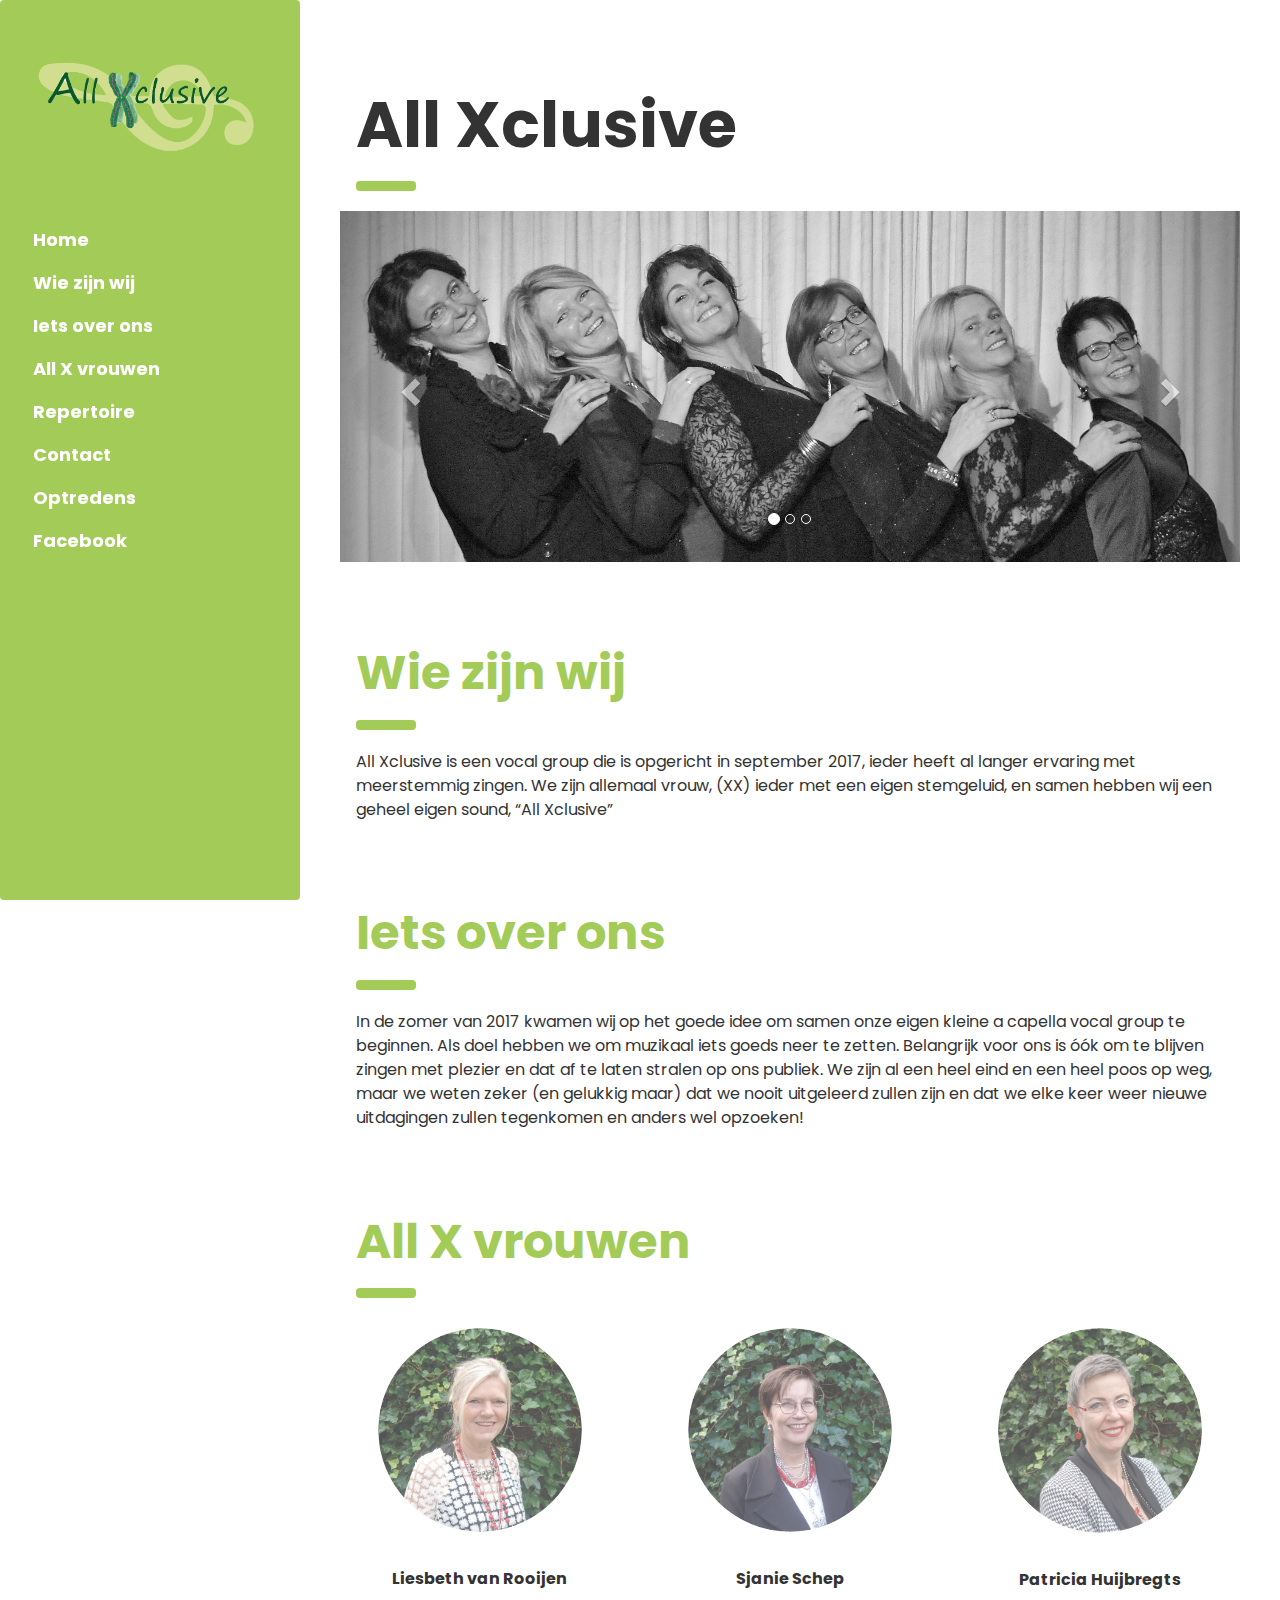
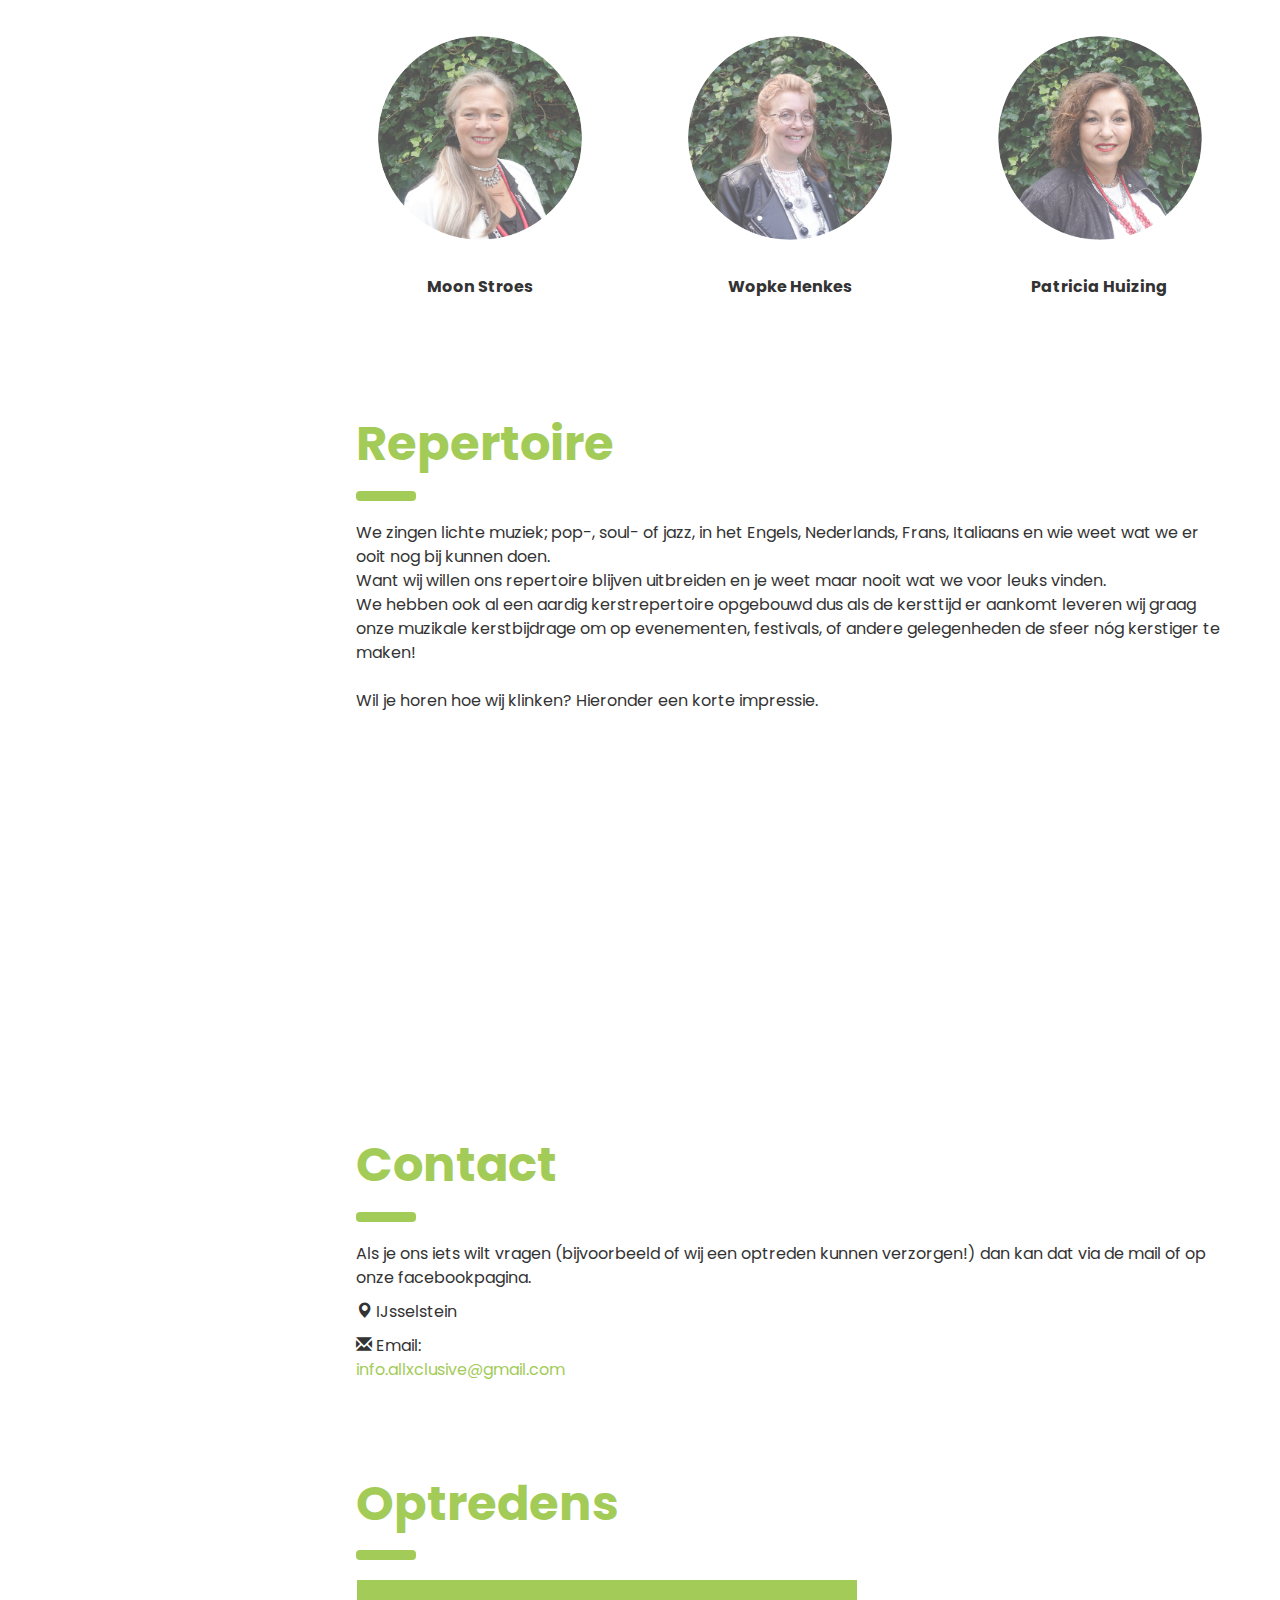
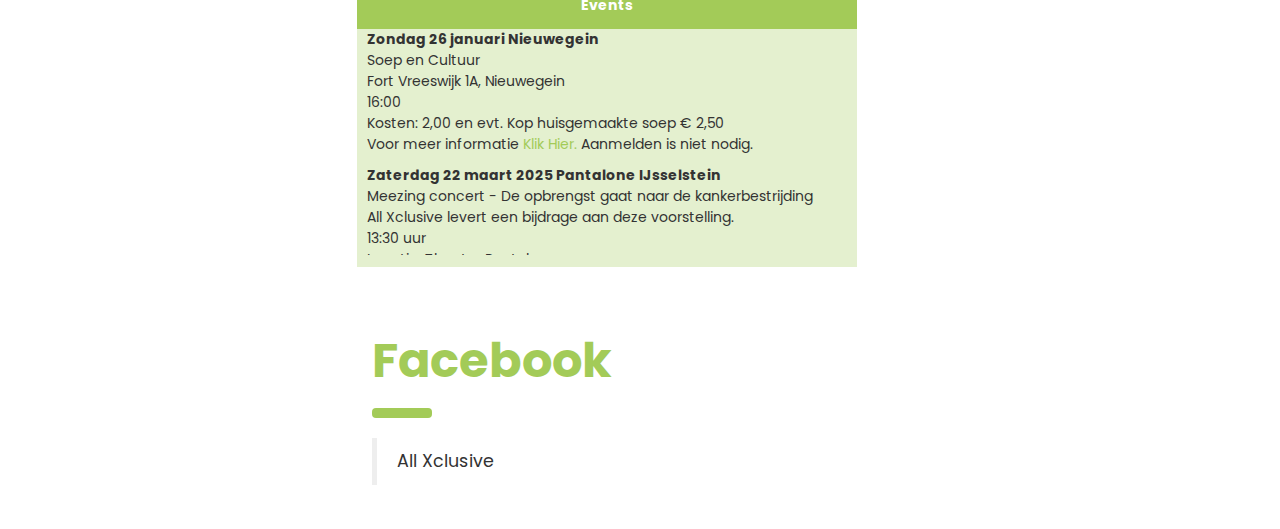
<file: index.html>
<!DOCTYPE html>
<html lang="en">
<head>
  <title>AllXclusive</title>
  <meta charset="utf-8">
  <meta name="viewport" content="width=device-width, initial-scale=1">
  <link rel="stylesheet" href="https://maxcdn.bootstrapcdn.com/bootstrap/3.3.7/css/bootstrap.min.css">
  <script src="https://ajax.googleapis.com/ajax/libs/jquery/1.12.4/jquery.min.js"></script>
  <script src="https://maxcdn.bootstrapcdn.com/bootstrap/3.3.7/js/bootstrap.min.js"></script>
  <link rel="stylesheet" href="https://www.w3schools.com/w3css/4/w3.css">
  <!-- Add icon library -->
  <link rel="stylesheet" href="https://cdnjs.cloudflare.com/ajax/libs/font-awesome/4.7.0/css/font-awesome.min.css">

  <link rel="stylesheet" href="https://fonts.googleapis.com/css?family=Poppins">
  <!-- calendar style sheet and imports -->
  <link rel="stylesheet" href="css/jquery.e-calendar.css">
  <!-- <script src="http://ajax.googleapis.com/ajax/libs/jquery/1.11.1/jquery.min.js"></script> -->
  <!-- <script src="js/jquery.e-calendar.js"></script> -->

  <!-- my own style sheet -->
  <link rel="stylesheet" type="text/css" href="style.css">
</head>
<body id="myPage" data-spy="scroll" data-target=".navbar" data-offset="50">






<!-- Sidebar/menu -->
<nav class="navbar w3-sidebar color-light-green w3-collapse w3-top w3-large w3-padding" style="z-index:16;width:300px;font-weight:bold;" id="mySidebar"><br>
  <a href="javascript:void(0)" onclick="w3_close()" class=" w3-hide-large closebtn backgroundhover" onclick="closeNav()" style="background-color: none;position: absolute;font-size: 60px;">&times;</a>
  <div class="w3-container">
    <img src="photos\Logo.png" alt="thuisconcert"style="width:250px;">
    <!-- <h3 class="w3-padding-64"><b>AllXclusive</b></h3> -->
  </div>
  <div class="w3-bar-block">
    <a href="#myPage" onclick="w3_close()" class="w3-bar-item backgroundhover">Home</a>
    <a href="#wiezijnwij" onclick="w3_close()" class="w3-bar-item backgroundhover">Wie zijn wij</a>
    <a href="#ietsoverons" onclick="w3_close()" class="w3-bar-item backgroundhover">Iets over ons</a>
    <a href="#leden" onclick="w3_close()" class="w3-bar-item  backgroundhover">All X vrouwen</a>
    <a href="#repertoire" onclick="w3_close()" class="w3-bar-item backgroundhover">Repertoire</a>
    <a href="#contact" onclick="w3_close()" class="w3-bar-item backgroundhover">Contact</a>
    <a href="#optredens" onclick="w3_close()" class="w3-bar-item backgroundhover">Optredens</a>
    <a href="#facebook" onclick="w3_close()" class="w3-bar-item backgroundhover">Facebook</a>
  </div>
</nav>

<!-- Top menu on small screens -->
<header class=" navbar w3-container w3-top w3-hide-large color-light-green w3-xlarge w3-padding">
  <a href="javascript:void(0)" class="w3-button color-light-green w3-margin-right backgroundhover" onclick="w3_open()" style="font-size: 40px; margin-left: -17px; margin-top: -19px;color:white;">☰</a>
  <img src="photos\Logo.png" alt="thuisconcert"style="width: 160px; margin-bottom: -40px; margin-top: -13px;">
</header>

<!-- Overlay effect when opening sidebar on small screens -->
<div class="w3-overlay w3-hide-large" onclick="w3_close()" style="cursor:pointer" title="close side menu" id="myOverlay"></div>

<!-- !PAGE CONTENT! -->
<div class="w3-main" style="margin-left:340px;margin-right:40px">

  <!-- Header -->
  <div class="w3-container" style="margin-top:80px" id="showcase">
    <h1 class="w3-jumbo "><b>All Xclusive</b></h1>
    <!-- <h1 class="w3-xxxlarge text-color-light-green "><b>Showcase</b></h1> -->
    <hr style="width:50px;border:5px solid" class="w3-round text-color-light-green">
  </div>



    <div id="myCarousel" class="carousel slide" data-ride="carousel">
      <!-- Indicators -->
      <ol class="carousel-indicators">
        <li data-target="#myCarousel" data-slide-to="0" class="active"></li>
        <li data-target="#myCarousel" data-slide-to="1"></li>
        <li data-target="#myCarousel" data-slide-to="2"></li>
        <!-- <li data-target="#myCarousel" data-slide-to="2"></li> -->
      </ol>

      <!-- Wrapper for slides -->
      <div class="carousel-inner" role="listbox">
        <div class="slide item active">
          <img src="photos\slide2.jpg" alt="thuisconcert">
          <div class="carousel-caption w3-hide-small">
            <!-- <h3>woonkamer concert</h3>
            <p>The atmosphere in New York is lorem ipsum.</p> -->
          </div>
        </div>

        <div class="item">
          <img src="photos\slide4.jpg" alt="Los Angeles">
          <div class="slide carousel-caption w3-hide-small">
            <!-- <h3>LA</h3>
            <p>Even though the traffic was a mess, we had the best time.</p> -->
          </div>
        </div>


        <div class="item">
          <img src="photos\slide3.jpg" alt="Chicago">
          <div class="slide carousel-caption w3-hide-small">
            <!-- <h3>een leuke kreet....</h3>
            <p>Thank you, Chicago - A night we won't forget.</p> -->
          </div>
        </div>
      </div>


      <!-- Left and right controls -->
      <a class="left carousel-control" href="#myCarousel" role="button" data-slide="prev">
        <span class="glyphicon glyphicon-chevron-left" aria-hidden="true"></span>
        <span class="sr-only">Previous</span>
      </a>
      <a class="right carousel-control" href="#myCarousel" role="button" data-slide="next">
        <span class="glyphicon glyphicon-chevron-right" aria-hidden="true"></span>
        <span class="sr-only">Next</span>
      </a>
    </div>

  <!-- Services -->
  <div class="w3-container" id="wiezijnwij" style="margin-top:75px">
    <h1 class="w3-xxxlarge text-color-light-green"><b>Wie zijn wij</b></h1>
    <hr style="width:50px;border:5px solid" class="w3-round text-color-light-green">
    All Xclusive is een vocal group die is opgericht in september 2017, ieder heeft al langer ervaring met meerstemmig zingen. We zijn allemaal vrouw, (XX) ieder met een eigen stemgeluid, en samen hebben wij een geheel eigen sound, “All Xclusive”
  </div>

  <div class="w3-container" id="ietsoverons" style="margin-top:75px">
    <h1 class="w3-xxxlarge text-color-light-green"><b>Iets over ons</b></h1>
    <hr style="width:50px;border:5px solid" class="w3-round text-color-light-green">
    In de zomer van 2017 kwamen wij op het goede idee om samen onze eigen kleine a capella vocal group te beginnen. Als doel hebben we om muzikaal iets goeds neer te zetten. Belangrijk voor ons  is óók om te blijven zingen met plezier en dat af te laten stralen op ons publiek. We zijn al een heel eind en een heel poos op weg, maar we weten zeker (en gelukkig maar) dat we nooit uitgeleerd zullen zijn en dat we elke keer weer nieuwe uitdagingen zullen tegenkomen en anders wel opzoeken!
  </div>



  <!-- All X leden -->
  <div class="w3-container" id="leden" style="margin-top:75px">
    <h1 class="w3-xxxlarge text-color-light-green"><b>All X vrouwen</b></h1>
    <hr style="width:50px;border:5px solid" class="w3-round text-color-light-green">
  </div>
  <!-- The Team -->

<div class=" text-center ">
  <div class="row">
    <div class="col-sm-4 ">
      <a href="#demo" data-toggle="collapse">
        <img class="img-circle person" alt="Name" src="photos\Liesbeth.png" alt="Random Name">
      </a>
      <p class="text-center"><strong>Liesbeth van Rooijen</strong></p><br>
      <div id="demo" class="collapse">
        <p>Vocalist</p>
        <p></p>
        <p></p>
      </div>
    </div>

    <div class="col-sm-4">
      <a href="#demo2" data-toggle="collapse">
      <img class="img-circle person" alt="Name" src="photos\Sjanie.png" alt="Random Name">
      </a>
      <p class="text-center"><strong>Sjanie Schep</strong></p><br>
      <div id="demo2" class="collapse">
        <p>Vocalist</p>
        <p></p>
        <p></p>
      </div>
    </div>
    <div class="col-sm-4">
      <a href="#demo3" data-toggle="collapse">
      <img class="img-circle person" alt="Name" src="photos\Patricia.png" alt="Random Name">
      </a>
      <p class="text-center"><strong>Patricia Huijbregts</strong></p><br>
      <div id="demo3" class="collapse">
        <p>Vocalist</p>
        <p></p>
        <p></p>
      </div>
    </div>
  </div>

  <div class="row">
    <div class="col-sm-4">
      <a href="#demo4" data-toggle="collapse">
      <img class="img-circle person" alt="Name" src="photos\Moon.png" alt="Random Name">
      </a>
      <p class="text-center"><strong>Moon Stroes</strong></p><br>
      <div id="demo4" class="collapse">
        <p>Vocalist</p>
        <p></p>
        <p></p>
      </div>
    </div>
    <div class="col-sm-4">
      <a href="#demo5" data-toggle="collapse">
      <img class="img-circle person" alt="Name" src="photos\Wopke.png" alt="Random Name">
      </a>
      <p class="text-center"><strong>Wopke Henkes</strong></p><br>
      <div id="demo5" class="collapse">
        <p>Vocalist</p>
        <p></p>
        <p></p>
      </div>
    </div>
    <div class="col-sm-4">
      <a href="#demo6" data-toggle="collapse">
      <img class="img-circle person" alt="Name" src="photos\Tries.png" alt="Random Name">
      </a>
      <p class="text-center"><strong>Patricia Huizing</strong></p><br>
      <div id="demo6" class="collapse">
        <p>Vocalist</p>
        <p></p>
        <p></p>
      </div>
    </div>
  </div>
</div>




  <!-- Contact --> <div class="w3-container" id="repertoire" style="margin-top:75px">
    <h1 class="w3-xxxlarge text-color-light-green"><b>Repertoire</b></h1>
    <hr style="width:50px;border:5px solid" class="w3-round text-color-light-green">
    <p>
      We zingen lichte muziek; pop-, soul- of jazz, in het Engels, Nederlands, Frans, Italiaans en wie weet wat we er ooit nog bij kunnen doen. <br>Want wij willen ons repertoire blijven uitbreiden en je weet maar nooit wat we voor leuks vinden. <br>We hebben ook al een aardig kerstrepertoire opgebouwd dus als de kersttijd er aankomt leveren wij graag onze muzikale kerstbijdrage om op evenementen, festivals, of andere gelegenheden de sfeer nóg kerstiger te maken!

      <br><br>
      Wil je horen hoe wij klinken? Hieronder een korte impressie.
    </p><br>

    <iframe width="50%" height="300" scrolling="no" frameborder="no" allow="autoplay" src="https://w.soundcloud.com/player/?url=https%3A//api.soundcloud.com/playlists/818194587&color=%23a3cb58&auto_play=false&hide_related=false&show_comments=true&show_user=true&show_reposts=false&show_teaser=true"></iframe>
  </div>


  <div class="w3-container" id="contact" style="margin-top:75px">
    <h1 class="w3-xxxlarge text-color-light-green"><b>Contact</b></h1>
    <hr style="width:50px;border:5px solid" class="w3-round text-color-light-green">
    <!-- <p>Do you want us to style your home? Fill out the form and fill me in with the details :) We love meeting new people! -->
    <p>Als je ons iets wilt vragen (bijvoorbeeld of wij een optreden kunnen verzorgen!) dan kan dat via de mail of op onze facebookpagina.
      <!-- Wil je contact met ons opnemen dan kan dat door hieronder een berichtje achter te laten of te mailen naar -->
      <!-- <a class="text-color-light-green w3-hover-text-green" href="mailto:info.allxclusive@gmail.com">info.allxclusive@gmail.com</a>. -->
    </p>

    <div class="row">
      <div class="col-md-4">

        <p><span class="glyphicon glyphicon-map-marker"></span> IJsselstein</p>
        <!-- <p><span class="glyphicon glyphicon-phone"></span>+06.....</p> -->
        <p><span class="glyphicon glyphicon-envelope"></span> Email: <a class="text-color-light-green w3-hover-text-green" href="mailto:info.allxclusive@gmail.com"> info.allxclusive@gmail.com</a></p>
      </div>

    </div>
  </div>

  <div class="w3-container" id="optredens" style="margin-top:75px">
    <h1 class="w3-xxxlarge text-color-light-green"><b>Optredens</b></h1>
    <hr style="width:50px;border:5px solid" class="w3-round text-color-light-green">
          <div id="calendar" class="calendar">
            <div class="c-grid">
            <div class="c-event-grid">
              <div class="c-event-title c-pad-top">Events</div>
              <div class="c-event-body">
                <div class="c-event-list">
<!-- Events -->
<div class="c-event-item " data-event-day="14">
  <div class="title">Zondag 26 januari Nieuwegein


<br></div>
  <div class="description"> Soep en Cultuur <br>
    Fort Vreeswijk 1A, Nieuwegein <br> 16:00
    <br>
    Kosten: 2,00 en evt. Kop huisgemaakte soep € 2,50
    <br>
    Voor meer informatie <a class="text-color-light-green w3-hover-text-green" href="https://www.fortvreeswijk.nl/activiteiten/soep-cultuur-met-all-xclusive/" target="_blank">Klik Hier.</a> Aanmelden is niet nodig.
   </div>
 </div>

            <div class="c-event-item " data-event-day="14">
              <div class="title">Zaterdag 22 maart 2025 Pantalone IJsselstein
            <br></div>
              <div class="description"> Meezing concert - De opbrengst gaat naar de kankerbestrijding <br>
             All Xclusive levert een bijdrage aan deze voorstelling. <br> 13:30 uur
                <br>Locatie: Theater Pantalone<br>
               Voor meer informatie en kaart verkoop <a class="text-color-light-green w3-hover-text-green" href="https://www.theaterpantalone.nl/voorstellingen/lekker-zingen/" target="_blank">Klik Hier.</a>
               </div>
             </div>

                        <div class="c-event-item " data-event-day="14">
                          <div class="title">Zaterdag 29 maart 2025
                        <br></div>
                          <div class="description"> Korenfestival Vocal Centraal (stichting Balk) <br>
                         Locatie: ICOON theater, Amersfoort <br> 13:30 uur
          <br>
                           Voor meer informatie en kaart verkoop <a class="text-color-light-green w3-hover-text-green" href="https://www.vocaalcentraal.nl/" target="_blank">Klik Hier.</a>
                           </div>
                         </div>


           <div class="c-event-item datepassed" data-event-day="14">
             <div class="title">Woensdag 18 december 2024 Nieuwegein
           <br></div>
             <div class="description"> Kaarslicht in Vreeswijk (gratis toegankelijk)) <br>
              Dorpstraat 40 <br> 19:30 uur - 20:30 uur ( 2 keer 30 min.)
               <br>
               Voor meer informatie <a class="text-color-light-green w3-hover-text-green" href="https://www.uitzinnig.nl/evenement/10563-kaarslicht-in-vreeswijk.aspx" target="_blank">Klik Hier</a>
              </div>
            </div>

            <div class="c-event-item datepassed" data-event-day="14">
              <div class="title">Zondag 22 December 2024 in Den Haag
            <br></div>
              <div class="description">Royal Christmas Fair  (gratis toegankelijk) <br>
                  Locatie Podium Lange Voorhout <br> Tussen 14:00 en 16:00
                                 <br>
                Voor meer informatie <a class="text-color-light-green w3-hover-text-green" href="https://royalchristmasfair.nl/" target="_blank">Klik Hier</a>
               </div>
             </div>
             <div class="c-event-item datepassed" data-event-day="14">
               <div class="title"> Zondag 8 september 2024 Sint Oedenrode
             <br></div>
               <div class="description"> RooiVolKoren (gratis toegankelijk) <br>
                Locatie/Tijd: 11:30 uur/ 14:00 uur/ 16:00 uur
                 <br>
                 Voor meer informatie <a class="text-color-light-green w3-hover-text-green" href="https://www.youtube.com/watch?v=imJ9ZqWgBhg" target="_blank">Klik Hier</a> op 1.36 zie je ons heel even
                </div>
              </div>

              <div class="c-event-item datepassed" data-event-day="14">
                <div class="title">Zaterdag 14 september 2024 Haarlem
              <br></div>
                <div class="description"> Korenlint  (gratis toegankelijk) <br>
                 14:00 uur Verwey Museum
                  <br>
                  16:00 uur   PHIL (van Beinum Zaal)
                  <br>
                  Voor meer informatie <a class="text-color-light-green w3-hover-text-green" href="https://www.korenlint.nl/profiel/all-xclusive" target="_blank">Klik Hier</a>
                 </div>
               </div>

               <div class="c-event-item datepassed" data-event-day="14">
                 <div class="title">Zaterdag 28 september 2024 IJsselstein
               <br></div>
                 <div class="description"> Cultitijd  (gratis toegankelijk) <br>
                  Locatie/Tijd: Nog niet bekend
                   <br>
                 <!--   Voor meer informatie <a class="text-color-light-green w3-hover-text-green" href="https://winterwonderlandzeist.nl/" target="_blank">Klik Hier</a> -->
                  </div>
                </div>

                <div class="c-event-item datepassed" data-event-day="14">
                  <div class="title">Vrijdag 13 december 2024 Gouda
                <br></div>
                  <div class="description"> Gouda bij Kaarslicht 69ste editie
                    <br> gratis toegankelijk  <br>
                    15:00-16:00 stationshal stadzijde<br>
             17:00-18:00 Keizerstraat<br>
             19:45-20:15 Hofje Willem Vroesenhuys<br>
             o.v.b.20:30-21:00 in de
             Peperstraat en/of op de Markt<br>
                    Voor meer informatie <a class="text-color-light-green w3-hover-text-green" href="https://goudabijkaarslicht.nl/programma/." target="_blank">Klik Hier</a>
                   </div>
                 </div>

                    <div class="c-event-item datepassed" data-event-day="14">
                      <div class="title">Zaterdag 14 december 2024 IJsselstein
                    <br></div>
                      <div class="description">Mevrouw klein Sprokkelhorst presenteert La Vie en Rose <br>
                       Locatie: KiNDiY Utrechtstraat 36
                        <br>
                        Tussen 18:30 en 22:30 programma van 20 min. Met 10 minuten pauze. <br>
                        Voor meer informatie <a class="text-color-light-green w3-hover-text-green" href="https://sprokkelhorstpresenteert.nl/programma/" target="_blank">Klik Hier</a>
                       </div>
                     </div>

 <div class="c-event-item  datepassed" data-event-day="14">
   <div class="title">3 december 2023 (Zeist)
 <br></div>
   <div class="description"> WinterWonderland (gratis toegankelijk) <br>
    Centrum Zeist om 14:30 en om 15:30
     <br>
     Voor meer informatie <a class="text-color-light-green w3-hover-text-green" href="https://winterwonderlandzeist.nl/" target="_blank">Klik Hier</a>
    </div>
  </div>

<div class="c-event-item datepassed" data-event-day="14">
  <div class="title"> 9 december 2023 (Bennekom)
<br></div>
  <div class="description"> DickensFair. Bij de Plus-Tent tussen 11:30 tot 12:30
    <br>
    Voor meer informatie <a class="text-color-light-green w3-hover-text-green" href="https://dickensfairbennekom.nl/" target="_blank">Klik Hier</a>
   </div>
 </div>

 <div class="c-event-item datepassed " data-event-day="14">
   <div class="title"> 13 december 2023 (Nieuwegein)
 <br></div>
   <div class="description">
 Kaarslicht in Vreeswijk 34ste editie, Vanaf 19:30 uur <br> gratis toegankelijk
 <br>
 Dorpstraat 40 vanaf 19:00
 <br>
 Voor meer informatie <a class="text-color-light-green w3-hover-text-green" href="https://www.kerstmarkten.net/kaarslicht-in-vreeswijk-vreeswijk-nieuwegein/" target="_blank">Klik Hier</a>

    </div>
  </div>

  <div class="c-event-item datepassed" data-event-day="14">
    <div class="title"> 15 december 2023(Gouda)
  <br></div>
    <div class="description"> Gouda bij kaarslicht 68ste editie<br>
      Wallenberg 16:00 - 16:20
      <br> Museumtuin 17:15 – 17:40
        <br> Vroesehof 18:00 -18:20
          <br> Voor de waag 20:00 - 20:20
          <br>
          Voor meer informatie <a class="text-color-light-green w3-hover-text-green" href="https://goudabijkaarslicht.nl/" target="_blank">Klik Hier</a>
     </div>
   </div>

<div class="c-event-item datepassed" data-event-day="14">
  <div class="title"> 16 december 2023 (Den Haag)
<br></div>
  <div class="description">
Royal Christmas Fair, gratis toegankelijk <br> 16:30 – 18:30 uur
<br>
Voor meer informatie <a class="text-color-light-green w3-hover-text-green" href="https://royalchristmasfair.nl/" target="_blank">Klik Hier</a>

   </div>
 </div>


 <div class="c-event-item datepassed " data-event-day="14">
   <div class="title"> 3 september 2023 (IJsselstein)
 <br></div>
   <div class="description"> Open IJsselateliers (gratis toegankelijk),<br>
      van 11:00 tot 17:00. Wij zingen tot uiterlijk 16:00 uur. <br>
 Voor meer informatie <a class="text-color-light-green w3-hover-text-green" href="https://inijsselstein.nl/post/open-ijsselateliers" target="_blank">Klik hier</a> <br>

    </div>
  </div>
   <div class="c-event-item datepassed " data-event-day="14">
     <div class="title"> 1 juli 2023 (Haarlem)  <br></div>
     <div class="description"> Hofjesconcerten (gratis toegankelijke)<br>
       Hofje van Noblet van 14.00-14.45 uur gemixt met VoxNL ensemble,<br>
       Luthers Hofje van 16.30-17.00 uur.
       <br>Voor meer informatie:  The Big Sing/Koorbiënnale!<br>
     <a class="text-color-light-green w3-hover-text-green" href="https://www.facebook.com/koorbiennale" target="_blank">https://www.facebook.com/koorbiennale</a> <br>

      </div>
<div class="c-event-item datepassed" data-event-day="14">
  <div class="title"> 5 februari 2023 (Nieuwegein)  <br></div>
  <div class="description"> Gluren bij de buren (gratis toegang)
    <br>Galecopperdijk 24 Nieuwegein om 12:45 | 14:15 | 15:45

   </div>

</div>
<div class="c-event-item datepassed" data-event-day="14">
  <div class="title">Zondag 5 maart 2023 (Nieuwegein)  <br></div>
  <div class="description"> Zie je Zondag (€2 toegang)
    <br>- De Partner - Nedereindseweg 401A om 14:00
   </div>

</div>
<div class="c-event-item datepassed" data-event-day="14">
  <div class="title">12 maart 2023 (Nieuwegein)  <br></div>
  <div class="description"> High Tea concert ‘Hoge Thee & Zoete Noten <br>
    Fort Vreeswijk 1A Om 15:00
<!-- klik <a id="eventitem"href="#tickets" onclick="w3_close()" class="text-color-light-green w3-hover-text-green">hier</a> voor meer info -->
   </div>

</div>

                  <div class="c-event-item   datepassed" data-event-day="14">
                    <div class="title">Vrijdag 9 december 2022 (Nieuwegein)<br></div>
                    <div class="description">

                      De KerstFabriek, Cityplaza
                      Besloten
                  </div></div>
                  <div class="c-event-item   datepassed" data-event-day="14">
                    <div class="title">Zaterdag 10 december 2022 (Arnhem)<br></div>
                    <div class="description">

                      Openluchtmuseum, het zeeuwse kerkje.<br>
                      Optredens om 12:30 | 13:30 | 14:10 <br>
                      Gratis toegankelijk voor bezoekers van het openluchtmuseum.
                  </div></div>
                  <div class="c-event-item  datepassed " data-event-day="14">
                    <div class="title">Zondag 11 december 2022 18:00 – 20:00 uur (Den Haag)<br></div>
                    <div class="description">
                      Royal Christmas Fair
                      Gratis toegankelijk
                  </div></div>
                  <div class="c-event-item   datepassed" data-event-day="14">
                    <div class="title">Woensdag 14 december 2022 - 19:00 – 21:00 uur <br>(Nieuwegein -Vreeswijk)<br></div>
                    <div class="description">
                      Vreeswijk bij Kaarslicht)
                      Gratis toegankelijk
                  </div></div>
                  <div class="c-event-item  datepassed " data-event-day="14">
                    <div class="title">Dinsdag 20 december 2022 (Den Haag)<br></div>
                    <div class="description">
                      WoonZorgcentra Haaglanden
                      Besloten
                  </div></div>
                  <div class="c-event-item  datepassed " data-event-day="14">
                    <div class="title">Woensdag 21 december 2022 (Nieuwegein)<br></div>
                    <div class="description">
                      De KerstFabriek, cityplaza
                      Besloten
                  </div></div>
                  <div class="c-event-item datepassed  " data-event-day="14">
                    <div class="title">Donderdag 22 december 2022 (Utrecht)​<br></div>
                    <div class="description">
                      CNV Utrecht.
                      Besloten
                  </div>
                  </div>

                  <div class="c-event-item  datepassed " data-event-day="14">
                    <div class="title">Zondag 3 juli 2022, (Nieuwegein)<br></div>
                    <div class="description">
                        Gluren bij de buren 2022 / Struinen door de tuinen <br>
                        Locatie: Fort Vreeswijk, Nieuwegein (binnen of buiten). <br> Tijd: nog niet bekend. <br> gratis toegankelijk <br> </div>
                  </div>

                  <div class="c-event-item  datepassed " data-event-day="14">
                    <div class="title">Zaterdag 9 juli 2022 14:00-15:00 uur (Leidsche Rijn)<br></div>
                    <div class="description"> Ondersteuning bij Open Singing en uitvoering Vuelta-lied ‘Vertrek’ <br> bij het rondreizend minifestival <a href="https://vueltafietshub.nl/">‘Fietshub’</a> elk weekend in een <br>andere wijk in Utrecht. </div>
                  </div>



                  <div class="c-event-item  datepassed " data-event-day="14">
                    <div class="title">Zaterdag 2 juli 2022 14:00-15:00 uur (Overvecht)<br></div>
                    <div class="description"> Ondersteuning bij Open Singing en uitvoering Vuelta-lied ‘Vertrek’ <br> bij het rondreizend minifestival <a href="https://vueltafietshub.nl/">‘Fietshub’</a> elk weekend in een <br>andere wijk in Utrecht. <br>Locatie: ZIMIHC Theater Stefanus Overvecht Noord</div>
                  </div>
              <!-- al geweest -->
              <div class="c-event-item datepassed" data-event-day="14">
                <div class="title">Maandag 4 April 2022, 19:00 (Utrecht)  <br></div>
                <div class="description">
                  Uitvoering Vuelta lied bij de Startbijeenkomst van de <br> La Vuelta Holanda voor ondernemers en gemeenten in <br>
                  de provincie Utrecht.
                  <br> Voor Genodigden. <br></div>
              </div>

              <div class="c-event-item datepassed  " data-event-day="14">
                <div class="title">Zondag 9 Februari 2020, 12:00 - 17:00  Gluren bij de Buren (Nieuwegein)<br></div>
                <div class="description"> We zingen 3 keer een blokje van 20 minuten.<br>gratis toegankelijk <br> </div>
              </div>

              <div class="c-event-item datepassed " data-event-day="15">
                <div class="title">Woensdag 18 December 2019, 19:00 – 21:00 uur Kaarslicht in Vreeswijk<br> (Nieuwegein)<br></div>
                <div class="description">We zingen blokjes van 20 minuten in de Dorpstraat in Vreeswijk <br>
                  <a class="text-color-light-green w3-hover-text-green" href="https://www.invreeswijk.nl/agenda/kaarslicht-in-vreeswijk-2019/" target="_blank">https://www.invreeswijk.nl/agenda/kaarslicht-in-vreeswijk-2019/</a> <br>
                </div>
              </div>

              <div class="c-event-item datepassed " data-event-day="14">
                <div class="title">Dinsdag 10 December 2019, 16:00 – 20:00 uur WoonZorgcentra <br> Haaglanden (Den Haag) <br></div>
                <div class="description"> Besloten<br></div>
              </div>

              <div class="c-event-item datepassed" data-event-day="15">
                <div class="title">Zaterdag 30 November 2019, 18:30 uur (Lage Mierde)<br></div>
                <div class="description"> Besloten<br></div>
              </div>

              <div class="c-event-item datepassed" data-event-day="15">
                <div class="title">Zondag 24 November 2019 tussen 10:00 en 15:00 uur <br>Country-Christmas Fair (Haarzuilens)<br></div>
                <div class="description">Wij zingen deze middag op diverse plaatsen <br>Adres: Kasteellaan 1, 3455 RR Haarzuilens<br>
                  Voor meer info: <a class="text-color-light-green w3-hover-text-green" href="https://www.kasteeldehaar.nl/country-christmas-fair" target="_blank">https://www.kasteeldehaar.nl/country-christmas-fair</a> <br></div>
              </div>

                  <div class="c-event-item datepassed" data-event-day="14">
                    <div class="title">Zondag 6 Oktober 2019, 14:30  Zie je zondag (Nieuwegein)<br></div>
                    <div class="description">  "De Partner" gratis toegang  <br> Nedereindseweg 401A Nieuwegein <br></div>
                  </div>
                  <div class="c-event-item datepassed" data-event-day="14">
                    <div class="title">Zondag 7 Juli 2019, 12:00 - 17:00  Struinen in de tuinen (Woerden)<br></div>
                    <div class="description">De tuinen zijn gratis toegankelijk. <br> We zingen 3 keer een blokje van 20 minuten.<br></div>
                  </div>

                    <!-- <div class="c-event-item datepassed" data-event-day="10">
                      <div class="title">10/08 16:00  <br></div>
                      <div class="description">jQueryScript.Net<br></div>
                    </div> -->
                  </div>
                </div>
              </div>
            </div>
    </div>


  </div>

  <div id="fb-root"></div>
  <script>(function(d, s, id) {
    var js, fjs = d.getElementsByTagName(s)[0];
    if (d.getElementById(id)) return;
    js = d.createElement(s); js.id = id;
    js.src = 'https://connect.facebook.net/nl_NL/sdk.js#xfbml=1&version=v3.0';
    fjs.parentNode.insertBefore(js, fjs);
  }(document, 'script', 'facebook-jssdk'));</script>

  <div class="w3-container" id="facebook" style="margin-top:75px">
    <h1 class="w3-xxxlarge text-color-light-green"><b>Facebook</b></h1>
    <hr style="width:50px;border:5px solid" class="w3-round text-color-light-green">
    <div class="fb-page" data-href="https://www.facebook.com/vocalgroupallxclusive" data-tabs="timeline, events" data-width="825" data-height="800" data-small-header="false" data-adapt-container-width="true" data-hide-cover="false" data-show-facepile="true"><blockquote cite="https://www.facebook.com/vocalgroupallxclusive" class="fb-xfbml-parse-ignore"><a href="https://www.facebook.com/vocalgroupallxclusive">All Xclusive</a></blockquote></div>
  </div>
  <!-- facebook  -->
</div>
<!-- End page content -->

<br>


<!-- W3.CSS Container -->
<!-- <div class="row">
  <div class="w3-light-grey w3-container w3-padding-32" style="margin-top:75px;padding-right:58px">
    <!-- <div class="fb-like" data-href="https://www.facebook.com/vocalgroupallxclusive" data-layout="standard" data-action="like" data-size="large" data-show-faces="false" data-share="false"></div> -->
  <!-- </div> -->

</div>



<script type="text/javascript" src="index.js"></script>
<!-- <script type="text/javascript"src="contactform.js"></script> -->

</script>
</body>
</html>
</file>
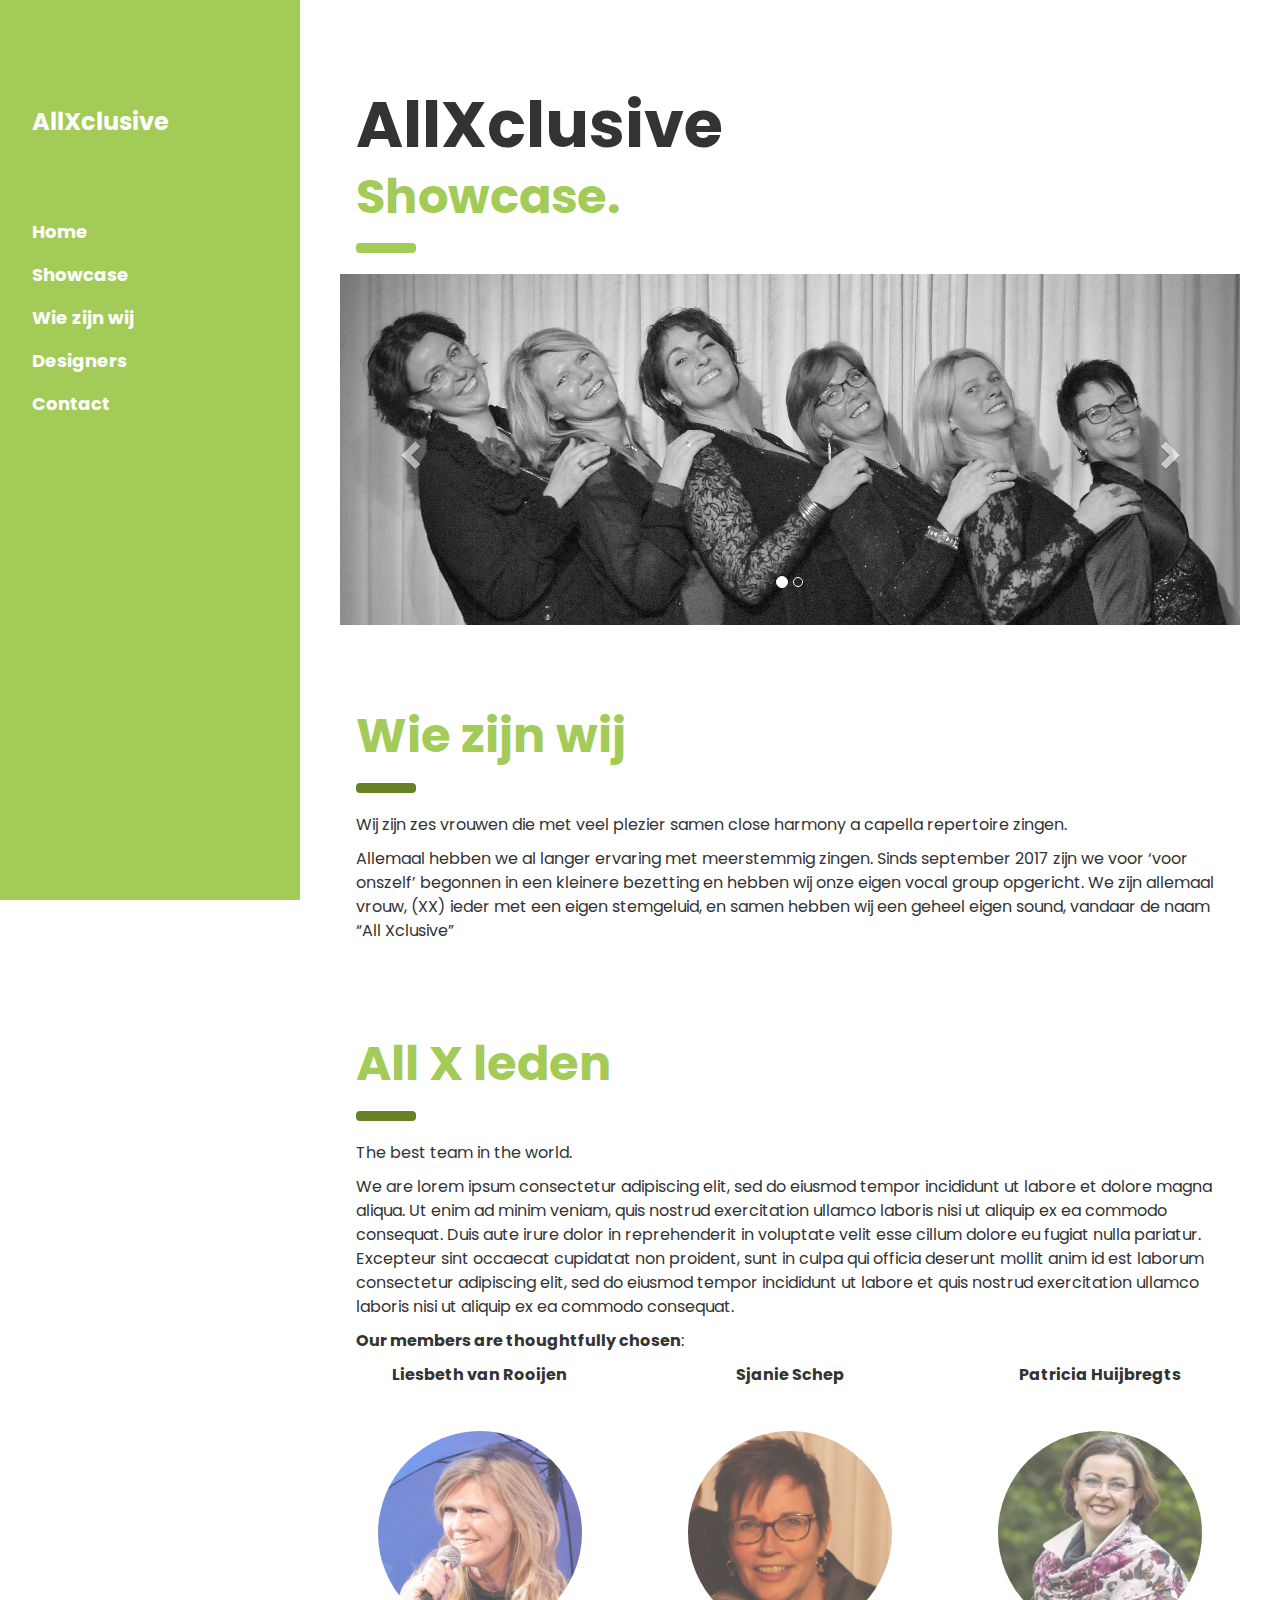
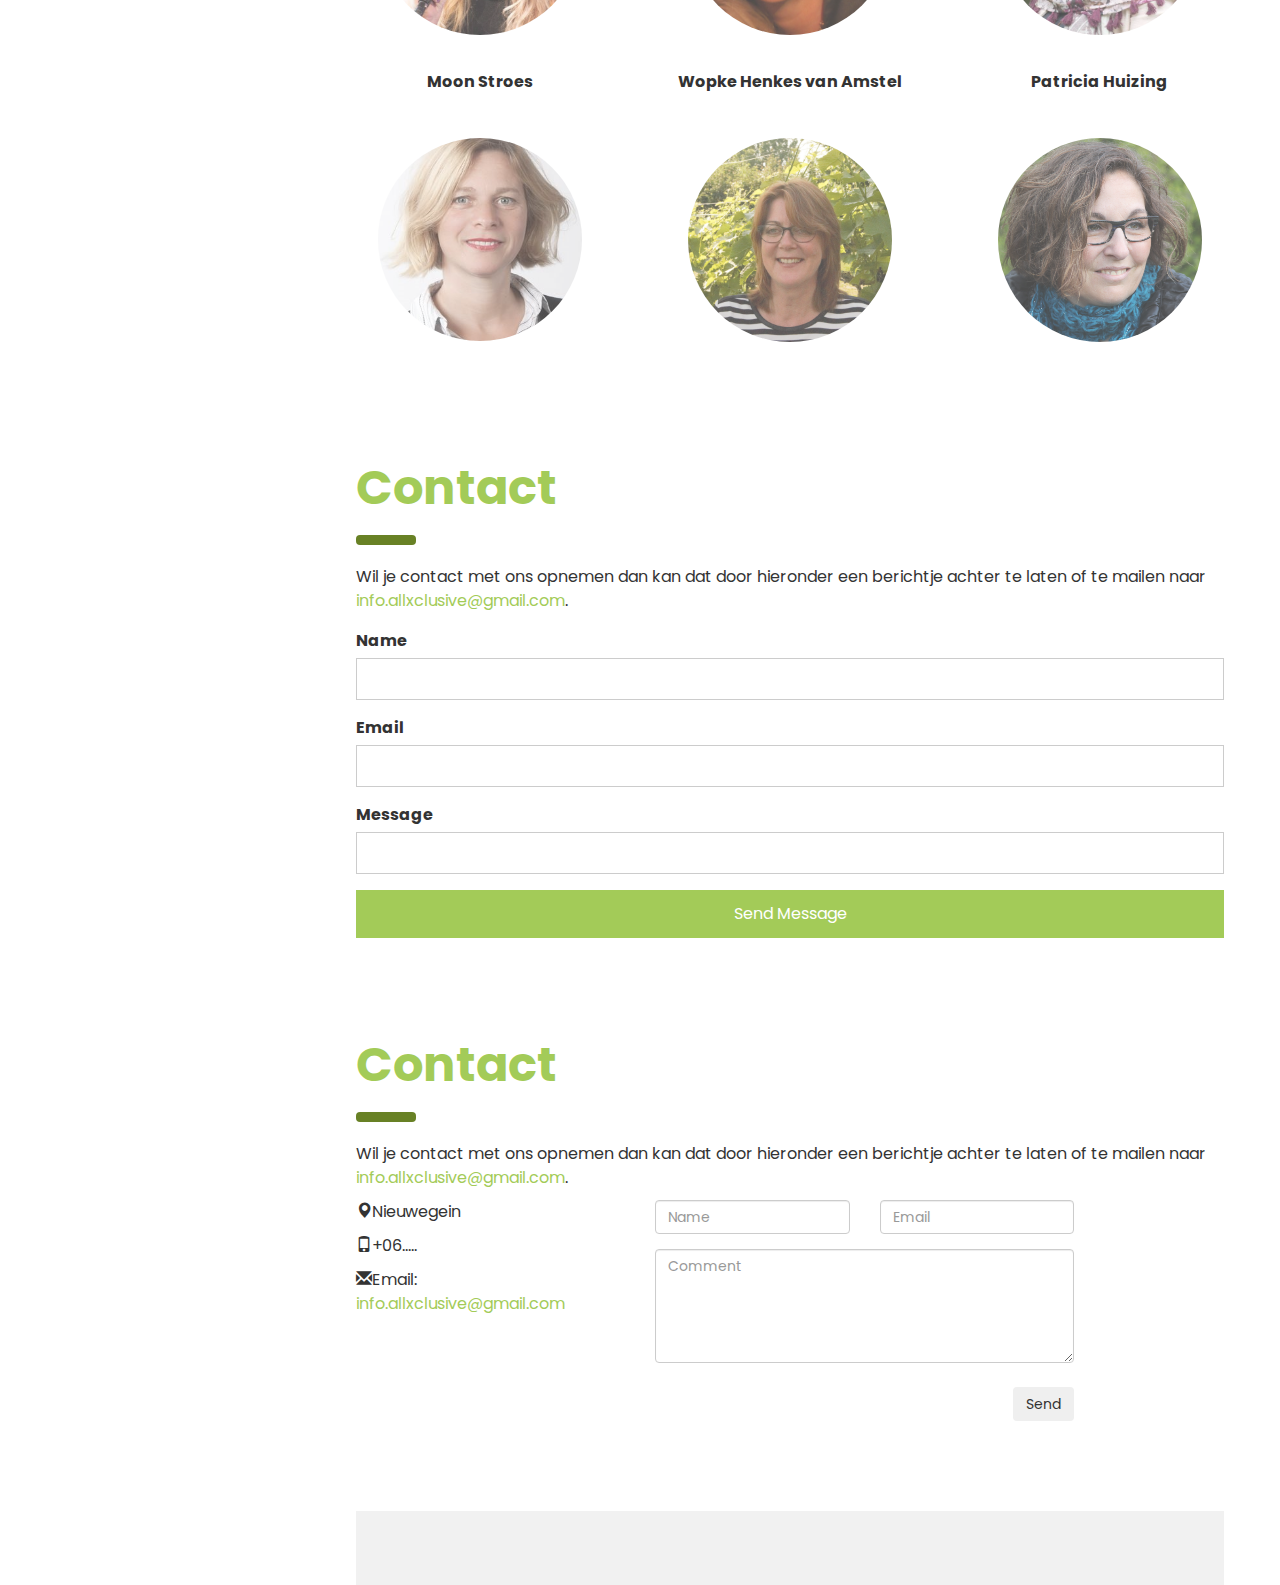
<file: BACKUP.html>
<!DOCTYPE html>
<html lang="en">
<head>
  <title>AllXclusive</title>
  <meta charset="utf-8">
  <meta name="viewport" content="width=device-width, initial-scale=1">
  <link rel="stylesheet" href="https://maxcdn.bootstrapcdn.com/bootstrap/3.3.7/css/bootstrap.min.css">
  <script src="https://ajax.googleapis.com/ajax/libs/jquery/1.12.4/jquery.min.js"></script>
  <script src="https://maxcdn.bootstrapcdn.com/bootstrap/3.3.7/js/bootstrap.min.js"></script>
  <link rel="stylesheet" href="https://www.w3schools.com/w3css/4/w3.css">
  <link rel="stylesheet" href="https://fonts.googleapis.com/css?family=Poppins">
  <link rel="stylesheet" type="text/css" href="style.css">
</head>
<body id="myPage" data-spy="scroll" data-target=".navbar" data-offset="50">






<!-- Sidebar/menu -->
  <nav class="sidenav w3-sidebar color-light-green  w3-top w3-large w3-padding " style="z-index:3;width:300px;font-weight:bold;" id="mySidebar"><br>
  <a href="javascript:void(0)" onclick="w3_close()" class="w3-hide-large closebtn" style="width:100%;font-size:22px">Close Menu</a>
  <div class="w3-container">
    <h3 class="w3-padding-64"><b>AllXclusive</b></h3>
  </div>
  <div class="w3-bar-block">
    <a href="#myPage" onclick="w3_close()" class="w3-bar-item w3-button w3-hover-white">Home</a>
    <a href="#showcase" onclick="w3_close()" class="w3-bar-item w3-button w3-hover-white">Showcase</a>
    <a href="#services" onclick="w3_close()" class="w3-bar-item w3-button w3-hover-white">Wie zijn wij</a>
    <a href="#designers" onclick="w3_close()" class="w3-bar-item w3-button w3-hover-white">Designers</a>
    <!-- <a href="#packages" onclick="w3_close()" class="w3-bar-item w3-button w3-hover-white">Packages</a> -->
    <a href="#contact" onclick="w3_close()" class="w3-bar-item w3-button w3-hover-white">Contact</a>
  </div>
</nav>

<!-- Top menu on small screens -->
<header class="w3-container w3-top w3-hide-large color-light-green w3-xlarge w3-padding">
  <a href="javascript:void(0)" class="w3-button color-light-green w3-margin-right closebtn" onclick="w3_open()">☰</a>
  <span>LOGO</span>
</header>

<!-- Overlay effect when opening sidebar on small screens -->
<div class="w3-overlay w3-hide-large" onclick="w3_close()" style="cursor:pointer" title="close side menu" id="myOverlay"></div>

<!-- !PAGE CONTENT! -->
<div class="w3-main" style="margin-left:340px;margin-right:40px">

  <!-- Header -->
  <div class="w3-container" style="margin-top:80px" id="showcase">
    <h1 class="w3-jumbo "><b>AllXclusive</b></h1>
    <h1 class="w3-xxxlarge text-color-light-green "><b>Showcase.</b></h1>
    <hr style="width:50px;border:5px solid" class="w3-round text-color-light-green">
  </div>



    <div id="myCarousel" class="carousel slide" data-ride="carousel">
      <!-- Indicators -->
      <ol class="carousel-indicators">
        <li data-target="#myCarousel" data-slide-to="0" class="active"></li>
        <li data-target="#myCarousel" data-slide-to="1"></li>
        <!-- <li data-target="#myCarousel" data-slide-to="2"></li> -->
      </ol>

      <!-- Wrapper for slides -->
      <div class="carousel-inner" role="listbox">
        <div class="slide item active">
          <img src="photos\slide2.jpg" alt="thuisconcert">
          <div class="carousel-caption w3-hide-small">
            <!-- <h3>woonkamer concert</h3>
            <p>The atmosphere in New York is lorem ipsum.</p> -->
          </div>
        </div>


        <div class="item">
          <img src="photos\slide3.jpg" alt="Chicago">
          <div class="slide carousel-caption w3-hide-small">
            <!-- <h3>een leuke kreet....</h3>
            <p>Thank you, Chicago - A night we won't forget.</p> -->
          </div>
        </div>

        <!-- <div class="item">
          <img src="photos\slide1.jpg" alt="Los Angeles">
          <div class="slide carousel-caption w3-hide-small">
            <h3>LA</h3>
            <p>Even though the traffic was a mess, we had the best time.</p>
          </div>
        </div> -->
      </div>

      <!-- Left and right controls -->
      <a class="left carousel-control" href="#myCarousel" role="button" data-slide="prev">
        <span class="glyphicon glyphicon-chevron-left" aria-hidden="true"></span>
        <span class="sr-only">Previous</span>
      </a>
      <a class="right carousel-control" href="#myCarousel" role="button" data-slide="next">
        <span class="glyphicon glyphicon-chevron-right" aria-hidden="true"></span>
        <span class="sr-only">Next</span>
      </a>
    </div>



  <!-- Services -->
  <div class="w3-container" id="services" style="margin-top:75px">
    <h1 class="w3-xxxlarge text-color-light-green"><b>Wie zijn wij</b></h1>
    <hr style="width:50px;border:5px solid #688125" class="w3-round ">


    <p>Wij zijn zes vrouwen die met veel plezier samen close harmony a capella repertoire zingen.</p>
    <p>Allemaal hebben we al langer ervaring met meerstemmig zingen. Sinds september 2017 zijn we voor ‘voor onszelf’ begonnen in een kleinere bezetting en hebben wij onze eigen vocal group opgericht.
   We zijn allemaal vrouw, (XX) ieder met een eigen stemgeluid, en samen hebben wij een geheel eigen sound, vandaar de naam “All Xclusive”
    </p>
  </div>

  <!-- Designers -->
  <div class="w3-container" id="designers" style="margin-top:75px">
    <h1 class="w3-xxxlarge text-color-light-green"><b>All X leden</b></h1>
    <hr style="width:50px;border:5px solid #688125" class="w3-round">
    <p>The best team in the world.</p>
    <p>We are lorem ipsum consectetur adipiscing elit, sed do eiusmod tempor incididunt ut labore et dolore magna aliqua. Ut enim ad minim veniam, quis nostrud exercitation ullamco laboris nisi ut aliquip ex ea commodo consequat. Duis aute irure
    dolor in reprehenderit in voluptate velit esse cillum dolore eu fugiat nulla pariatur. Excepteur sint occaecat cupidatat non proident, sunt in culpa qui officia deserunt mollit anim id est laborum consectetur adipiscing elit, sed do eiusmod tempor
    incididunt ut labore et quis nostrud exercitation ullamco laboris nisi ut aliquip ex ea commodo consequat.
    </p>
    <p><b>Our members are thoughtfully chosen</b>:</p>
  </div>



  <!-- The Team -->

<div class=" text-center ">
  <div class="row">
    <div class="col-sm-4 ">
      <p class="text-center"><strong>Liesbeth van Rooijen</strong></p><br>
      <a href="#demo" data-toggle="collapse">
        <img class="img-circle person" alt="Name" src="photos\LiesbethvanRooijen.jpg" alt="Random Name">
      </a>
      <div id="demo" class="collapse">
        <p>Vocalist</p>
        <p></p>
        <p></p>
      </div>
    </div>

    <div class="col-sm-4">
      <p class="text-center"><strong>Sjanie Schep</strong></p><br>
      <a href="#demo2" data-toggle="collapse">
      <img class="img-circle person" alt="Name" src="photos\SjanieSchep.jpg" alt="Random Name">
      </a>
      <div id="demo2" class="collapse">
        <p>Vocalist</p>
        <p></p>
        <p></p>
      </div>
    </div>
    <div class="col-sm-4">
      <p class="text-center"><strong>Patricia Huijbregts</strong></p><br>
      <a href="#demo3" data-toggle="collapse">
      <img class="img-circle person" alt="Name" src="photos\PatriciaHuijbregts.jpg" alt="Random Name">
      </a>
      <div id="demo3" class="collapse">
        <p>Vocalist</p>
        <p></p>
        <p></p>
      </div>
    </div>
  </div>

  <div class="row">
    <div class="col-sm-4">
      <p class="text-center"><strong>Moon Stroes</strong></p><br>
      <a href="#demo4" data-toggle="collapse">
      <img class="img-circle person" alt="Name" src="photos\MoonStroes.jpg" alt="Random Name">
      </a>
      <div id="demo4" class="collapse">
        <p>Vocalist</p>
        <p></p>
        <p></p>
      </div>
    </div>
    <div class="col-sm-4">
      <p class="text-center"><strong>Wopke Henkes van Amstel</strong></p><br>
      <a href="#demo5" data-toggle="collapse">
      <img class="img-circle person" alt="Name" src="photos\Wopke.jpg" alt="Random Name">
      </a>
      <div id="demo5" class="collapse">
        <p>Vocalist</p>
        <p></p>
        <p></p>
      </div>
    </div>
    <div class="col-sm-4">
      <p class="text-center"><strong>Patricia Huizing</strong></p><br>
      <a href="#demo6" data-toggle="collapse">
      <img class="img-circle person" alt="Name" src="photos\PatriciaHuizing.jpg" alt="Random Name">
      </a>
      <div id="demo6" class="collapse">
        <p>Vocalist</p>
        <p></p>
        <p></p>
      </div>
    </div>
  </div>
</div>


  <!-- the old team -->
  <!-- <div class="w3-row-padding w3-grayscale">
    <div class="w3-col m4 w3-margin-bottom">
      <div class="w3-light-grey">
        <img src="\photos\person.png" alt="John" style="width:100%">
        <div class="w3-container">
          <h3>John Doe</h3>
          <p class="w3-opacity">CEO & Founder</p>
          <p>Phasellus eget enim eu lectus faucibus vestibulum. Suspendisse sodales pellentesque elementum.</p>
        </div>
      </div>
    </div>
    <div class="w3-col m4 w3-margin-bottom">
      <div class="w3-light-grey">
        <img src="/w3images/team1.jpg" alt="Jane" style="width:100%">
        <div class="w3-container">
          <h3>Jane Doe</h3>
          <p class="w3-opacity">Designer</p>
          <p>Phasellus eget enim eu lectus faucibus vestibulum. Suspendisse sodales pellentesque elementum.</p>
        </div>
      </div>
    </div>
    <div class="w3-col m4 w3-margin-bottom">
      <div class="w3-light-grey">
        <img src="/w3images/team3.jpg" alt="Mike" style="width:100%">
        <div class="w3-container">
          <h3>Mike Ross</h3>
          <p class="w3-opacity">Architect</p>
          <p>Phasellus eget enim eu lectus faucibus vestibulum. Suspendisse sodales pellentesque elementum.</p>
        </div>
      </div>
    </div>
  </div> -->

  <!-- Packages / Pricing Tables -->

  <!-- Contact -->
  <div class="w3-container" id="contact" style="margin-top:75px">
    <h1 class="w3-xxxlarge text-color-light-green"><b>Contact</b></h1>
    <hr style="width:50px;border:5px solid #688125" class="w3-round">
    <!-- <p>Do you want us to style your home? Fill out the form and fill me in with the details :) We love meeting new people! -->
    <p>Wil je contact met ons opnemen dan kan dat door hieronder een berichtje achter te laten of te mailen naar
      <a class="text-color-light-green w3-hover-text-green" href="mailto:info.allxclusive@gmail.com">info.allxclusive@gmail.com</a>.
    </p>
    <form action="/action_page.php" target="_blank">
      <div class="w3-section">
        <label>Name</label>
        <input class="w3-input w3-border" type="text" name="Name" required>
      </div>
      <div class="w3-section">
        <label>Email</label>
        <input class="w3-input w3-border" type="text" name="Email" required>
      </div>
      <div class="w3-section">
        <label>Message</label>
        <input class="w3-input w3-border" type="text" name="Message" required>
      </div>
      <button type="submit" class="w3-button w3-block w3-padding-large color-light-green w3-margin-bottom">Send Message</button>
    </form>
  </div>

  <!-- Container (Contact Section) -->

  <div class="w3-container" id="contact" style="margin-top:75px">
    <h1 class="w3-xxxlarge text-color-light-green"><b>Contact</b></h1>
    <hr style="width:50px;border:5px solid #688125" class="w3-round">
    <!-- <p>Do you want us to style your home? Fill out the form and fill me in with the details :) We love meeting new people! -->
    <p>Wil je contact met ons opnemen dan kan dat door hieronder een berichtje achter te laten of te mailen naar
      <a class="text-color-light-green w3-hover-text-green" href="mailto:info.allxclusive@gmail.com">info.allxclusive@gmail.com</a>.
    </p>

    <div class="row">
      <div class="col-md-4">

        <p><span class="glyphicon glyphicon-map-marker"></span>Nieuwegein</p>
        <p><span class="glyphicon glyphicon-phone"></span>+06.....</p>
        <p><span class="glyphicon glyphicon-envelope"></span>Email: <a class="text-color-light-green w3-hover-text-green" href="mailto:info.allxclusive@gmail.com">info.allxclusive@gmail.com</a></p>
      </div>
      <div class="col-md-6">
        <div class="row">
          <div class="col-sm-6 form-group">
            <input class="form-control" id="name" name="name" placeholder="Name" type="text" required>
          </div>
          <div class="col-sm-6 form-group">
            <input class="form-control" id="email" name="email" placeholder="Email" type="email" required>
          </div>
        </div>
        <textarea class="form-control" id="comments" name="comments" placeholder="Comment" rows="5"></textarea>
        <br>
        <div class="row">
          <div class="col-md-12 form-group">
            <button class="btn pull-right" type="submit">Send</button>
          </div>
        </div>
      </div>





<!-- End page content -->
</div>

<!-- W3.CSS Container -->
<div class="w3-light-grey w3-container w3-padding-32" style="margin-top:75px;padding-right:58px"><p class="w3-right"></p></div>

<script>
  //SCROLL
  $(document).ready(function(){
    // Initialize Tooltip
    $('[data-toggle="tooltip"]').tooltip();

    // Add smooth scrolling to all links in navbar + footer link
    $(".navbar a, footer a[href='#myPage']").on('click', function(event) {

      // Make sure this.hash has a value before overriding default behavior
      if (this.hash !== "") {

        // Prevent default anchor click behavior
        event.preventDefault();

        // Store hash
        var hash = this.hash;

        // Using jQuery's animate() method to add smooth page scroll
        // The optional number (900) specifies the number of milliseconds it takes to scroll to the specified area
        $('html, body').animate({
          scrollTop: $(hash).offset().top
        }, 900, function(){

          // Add hash (#) to URL when done scrolling (default click behavior)
          window.location.hash = hash;
        });
      } // End if
    });
  });



// Script to open and close sidebar
function w3_open() {
    // document.getElementById("mySidebar").style.display = "block";
    document.getElementById("mySidebar").style.widht="250px";
    document.getElementById("myOverlay").style.display = "block";
}

function w3_close() {
    document.getElementById("mySidebar").style.widht="0";
    document.getElementById("myOverlay").style.display = "none";
}

// Modal Image Gallery
function onClick(element) {
  document.getElementById("img01").src = element.src;
  document.getElementById("modal01").style.display = "block";
  var captionText = document.getElementById("caption");
  captionText.innerHTML = element.alt;
}
</script>

</body>
</html>
</file>
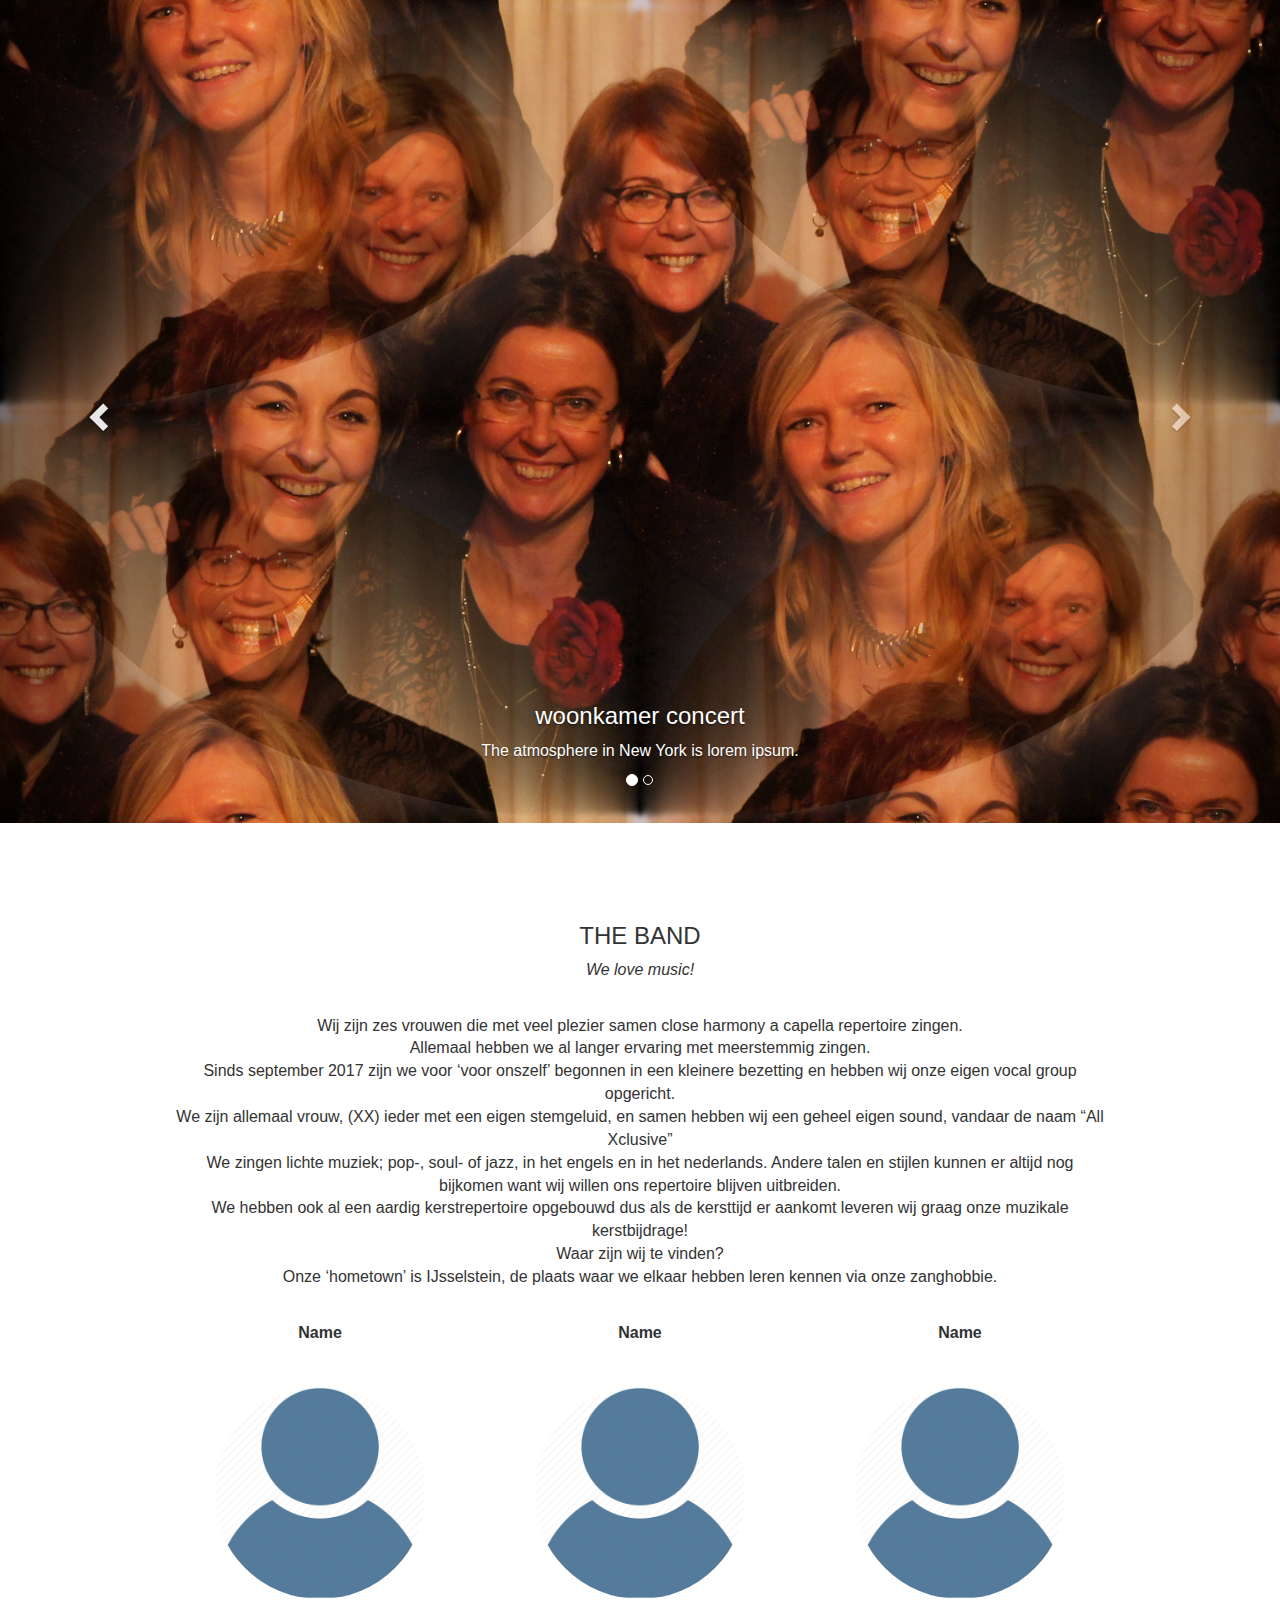
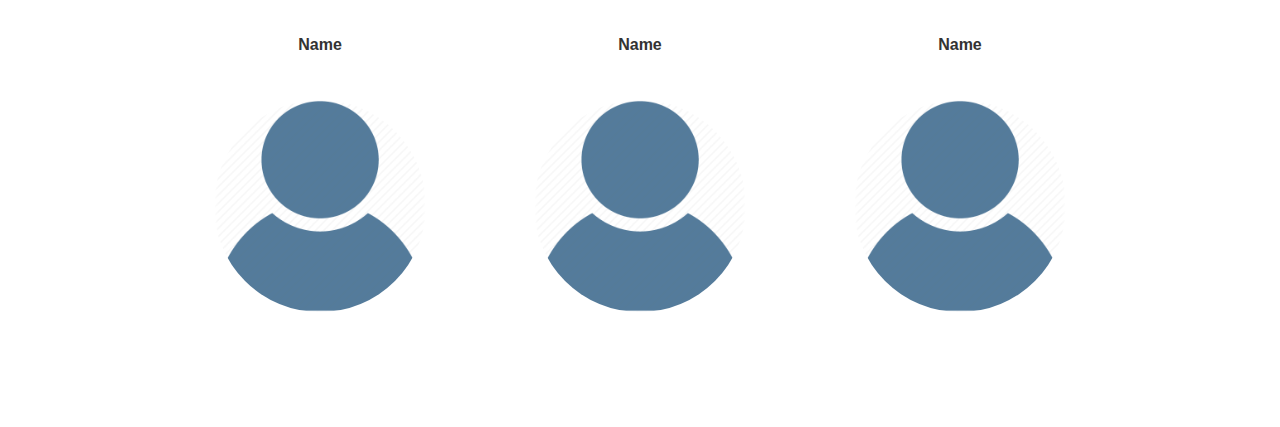
<file: bootstrap1.html>
<!DOCTYPE html>
<html lang="en">
<head>
  <title>AllXclusive</title>
  <meta charset="utf-8">
  <meta name="viewport" content="width=device-width, initial-scale=1">
  <link rel="stylesheet" href="https://maxcdn.bootstrapcdn.com/bootstrap/3.3.7/css/bootstrap.min.css">
  <script src="https://ajax.googleapis.com/ajax/libs/jquery/1.12.4/jquery.min.js"></script>
  <script src="https://maxcdn.bootstrapcdn.com/bootstrap/3.3.7/js/bootstrap.min.js"></script>
    <link rel="stylesheet" type="text/css" href="style.css">
</head>
<body>

  <div id="myCarousel" class="carousel slide" data-ride="carousel">
    <!-- Indicators -->
    <ol class="carousel-indicators">
      <li data-target="#myCarousel" data-slide-to="0" class="active"></li>
      <li data-target="#myCarousel" data-slide-to="1"></li>
      <!-- <li data-target="#myCarousel" data-slide-to="2"></li> -->
    </ol>

    <!-- Wrapper for slides -->
    <div class="carousel-inner" role="listbox">
      <div class="slide item active">
        <img src="photos\slide1.jpg" alt="thuisconcert">
        <div class="carousel-caption">
          <h3>woonkamer concert</h3>
          <p>The atmosphere in New York is lorem ipsum.</p>
        </div>
      </div>

      <div class="item">
        <img src="photos\slide2.jpg" alt="Chicago">
        <div class="slide carousel-caption">
          <h3>Huisconcert bij Colijn Buis</h3>
          <p>Thank you, Chicago - A night we won't forget.</p>
        </div>
      </div>

      <div class="item">
        <img src="photos\slide3.jpg" alt="Los Angeles">
        <div class="slide carousel-caption">
          <h3>LA</h3>
          <p>Even though the traffic was a mess, we had the best time.</p>
        </div>
      </div>
    </div>

    <!-- Left and right controls -->
    <a class="left carousel-control" href="#myCarousel" role="button" data-slide="prev">
      <span class="glyphicon glyphicon-chevron-left" aria-hidden="true"></span>
      <span class="sr-only">Previous</span>
    </a>
    <a class="right carousel-control" href="#myCarousel" role="button" data-slide="next">
      <span class="glyphicon glyphicon-chevron-right" aria-hidden="true"></span>
      <span class="sr-only">Next</span>
    </a>
  </div>


  <!-- wie zijn wij -->
  <div class="container text-center ">
    <h3>THE BAND</h3>
    <p><em>We love music!</em></p>
    <br>Wij zijn zes vrouwen die met veel plezier samen close harmony a capella repertoire zingen. <p> Allemaal hebben we al langer ervaring met meerstemmig zingen.
    <br>Sinds september 2017 zijn we voor ‘voor onszelf’ begonnen in een kleinere bezetting en hebben wij onze eigen vocal group opgericht.
<br>We zijn allemaal vrouw, (XX) ieder met een eigen stemgeluid, en samen hebben wij een geheel eigen sound, vandaar de naam “All Xclusive”
<br>We zingen lichte muziek; pop-, soul- of jazz, in het engels en in het nederlands. Andere talen en stijlen kunnen er altijd nog bijkomen want wij willen ons repertoire blijven uitbreiden.
<br>We hebben ook al een aardig kerstrepertoire opgebouwd dus als de kersttijd er aankomt leveren wij graag onze muzikale kerstbijdrage!
<br>Waar zijn wij te vinden?
<br>Onze ‘hometown’ is IJsselstein, de plaats waar we elkaar hebben leren kennen via onze zanghobbie.

</p>
    <br>

    <div class="row">
      <div class="col-sm-4 ">
        <p class="text-center"><strong>Name</strong></p><br>
        <a href="#demo" data-toggle="collapse">
          <img class="img-circle person" alt="Random Name" src="photos\person.png" alt="Random Name">
        </a>
        <div id="demo" class="collapse">
          <p>Guitarist and Lead Vocalist</p>
          <p>Loves long walks on the beach</p>
          <p>Member since 1988</p>
        </div>
      </div>

      <div class="col-sm-4">
        <p class="text-center"><strong>Name</strong></p><br>
        <a href="#demo2" data-toggle="collapse">
        <img class="img-circle person" alt="Random Name" src="photos\person.png" alt="Random Name">
        </a>
        <div id="demo2" class="collapse">
          <p>Guitarist and Lead Vocalist</p>
          <p>Loves long walks on the beach</p>
          <p>Member since 1988</p>
        </div>
      </div>
      <div class="col-sm-4">
        <p class="text-center"><strong>Name</strong></p><br>
        <a href="#demo3" data-toggle="collapse">
        <img class="img-circle person" alt="Random Name" src="photos\person.png" alt="Random Name">
        </a>
        <div id="demo3" class="collapse">
          <p>Guitarist and Lead Vocalist</p>
          <p>Loves long walks on the beach</p>
          <p>Member since 1988</p>
        </div>
      </div>
    </div>

    <div class="row">
      <div class="col-sm-4">
        <p class="text-center"><strong>Name</strong></p><br>
        <a href="#demo4" data-toggle="collapse">
        <img class="img-circle person" alt="Random Name" src="photos\person.png" alt="Random Name">
        </a>
        <div id="demo4" class="collapse">
          <p>Guitarist and Lead Vocalist</p>
          <p>Loves long walks on the beach</p>
          <p>Member since 1988</p>
        </div>
      </div>
      <div class="col-sm-4">
        <p class="text-center"><strong>Name</strong></p><br>
        <a href="#demo5" data-toggle="collapse">
        <img class="img-circle person" alt="Random Name" src="photos\person.png" alt="Random Name">
        </a>
        <div id="demo5" class="collapse">
          <p>Guitarist and Lead Vocalist</p>
          <p>Loves long walks on the beach</p>
          <p>Member since 1988</p>
        </div>
      </div>
      <div class="col-sm-4">
        <p class="text-center"><strong>Name</strong></p><br>
        <a href="#demo6s" data-toggle="collapse">
        <img class="img-circle person" alt="Random Name" src="photos\person.png" alt="Random Name">
        </a>
        <div id="demo6" class="collapse">
          <p>Guitarist and Lead Vocalist</p>
          <p>Loves long walks on the beach</p>
          <p>Member since 1988</p>
        </div>
      </div>
    </div>
  </div>

</body>
</html>
</file>
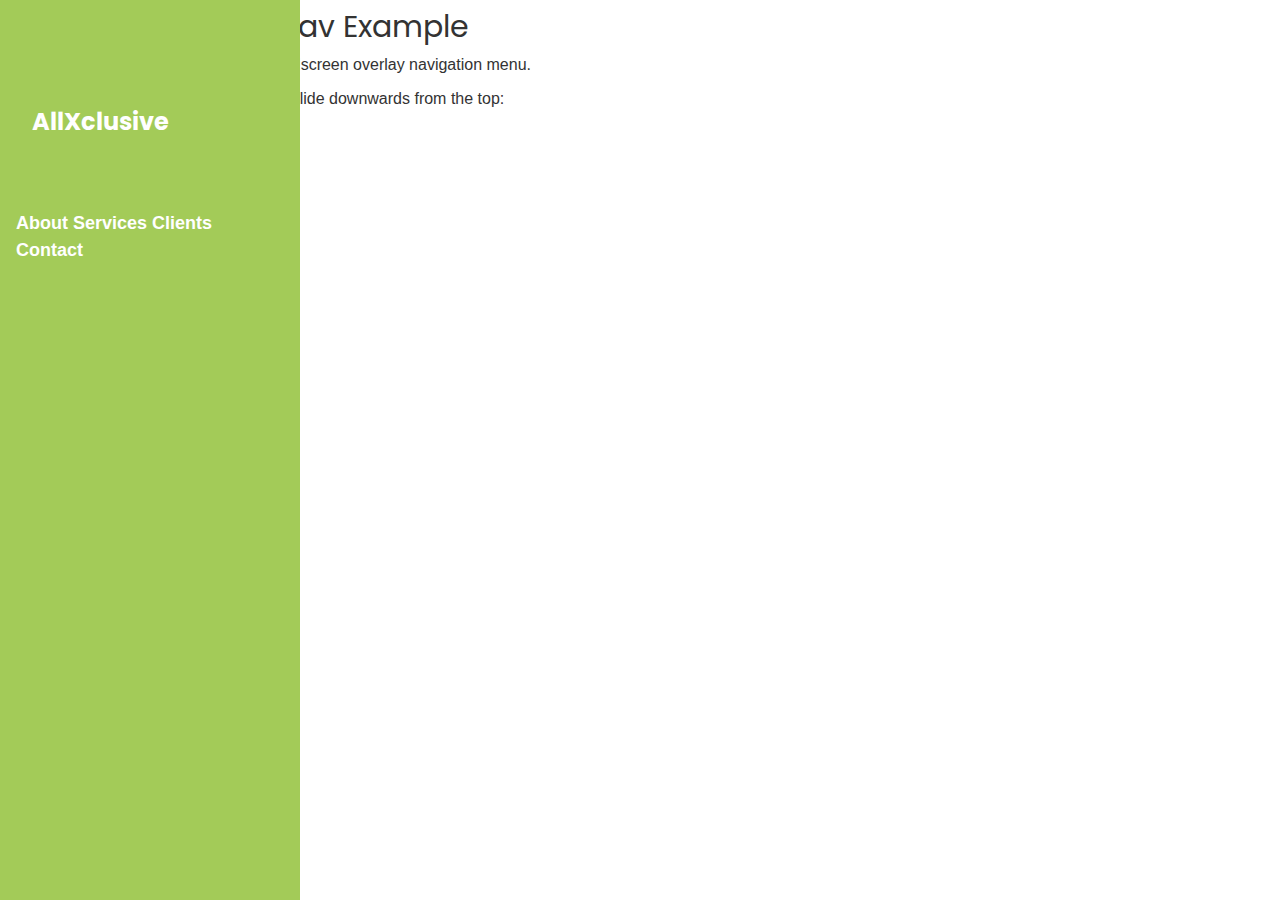
<file: test.html>
<!DOCTYPE html>
<html>
<head>

<meta charset="utf-8">
<meta name="viewport" content="width=device-width, initial-scale=1">
<link rel="stylesheet" href="https://maxcdn.bootstrapcdn.com/bootstrap/3.3.7/css/bootstrap.min.css">
<script src="https://ajax.googleapis.com/ajax/libs/jquery/1.12.4/jquery.min.js"></script>
<script src="https://maxcdn.bootstrapcdn.com/bootstrap/3.3.7/js/bootstrap.min.js"></script>
<link rel="stylesheet" href="https://www.w3schools.com/w3css/4/w3.css">
<link rel="stylesheet" href="https://fonts.googleapis.com/css?family=Poppins">
<link rel="stylesheet" type="text/css" href="style.css">
<style>
body {
    font-family: 'Lato', sans-serif;
}

.overlay {
    height: 0%;
    width: 100%;
    position: fixed;
    z-index: 1;
    top: 0;
    left: 0;
    background-color: rgb(0,0,0);
    background-color: rgba(0,0,0, 0.9);
    overflow-y: hidden;
    transition: 0.5s;
}

.overlay-content {
    position: relative;
    top: 25%;
    width: 100%;
    text-align: center;
    margin-top: 30px;
}

.overlay a {
    padding: 8px;
    text-decoration: none;
    font-size: 36px;
    color: #818181;
    display: block;
    transition: 0.3s;
}

.overlay a:hover, .overlay a:focus {
    color: #f1f1f1;
}

.overlay .closebtn {
    position: absolute;
    top: 20px;
    right: 45px;
    font-size: 60px;
}

@media screen and (max-height: 450px) {
  .overlay {overflow-y: auto;}
  .overlay a {font-size: 20px}
  .overlay .closebtn {
    font-size: 40px;
    top: 15px;
    right: 35px;
  }
}
</style>
</head>
<body>
  <!-- Sidebar/menu -->
  <nav class="w3-sidebar color-light-green w3-collapse w3-top w3-large w3-padding" style="z-index:3;width:300px;font-weight:bold;" id="mySidebar"><br>
    <!-- <a href="javascript:void(0)" onclick="w3_close()" class="w3-button w3-hide-large w3-display-topleft" style="width:100%;font-size:22px">☰ Close Menu</a> -->
    <div class="w3-container">
      <h3 class="w3-padding-64"><b>AllXclusive</b></h3>
    </div>
    <div class="w3-bar-block">
      <a href="#">About</a>
      <a href="#">Services</a>
      <a href="#">Clients</a>
      <a href="#">Contact</a>
    </div>
  </nav>


  <!-- Top menu on small screens -->
  <header class="w3-container w3-top w3-hide-large color-light-green w3-xlarge w3-padding">
    <a href="javascript:void(0)" class="w3-button color-light-green w3-margin-right" onclick="openNav()">☰</a>
    <span>LOGO</span>
  </header>

  <!-- Overlay effect when opening sidebar on small screens -->
  <div class="w3-overlay w3-hide-large" onclick="w3_close()" style="cursor:pointer" title="close side menu" id="myOverlay"></div>




<div id="myNav" class="overlay">
  <a href="javascript:void(0)" class="closebtn" onclick="closeNav()">&times;</a>
  <div class="overlay-content">
    <a href="#">About</a>
    <a href="#">Services</a>
    <a href="#">Clients</a>
    <a href="#">Contact</a>
  </div>
</div>
<div class="page">
<h2>Fullscreen Overlay Nav Example</h2>
<p>Click on the element below to open the fullscreen overlay navigation menu.</p>
<p>In this example, the navigation menu will slide downwards from the top:</p>
<span style="font-size:30px;cursor:pointer" onclick="openNav()">&#9776; open</span>
</div>
<script>
function openNav() {
    document.getElementById("myNav").style.height = "100%";
}

function closeNav() {
    document.getElementById("myNav").style.height = "0%";
}
</script>

</body>
</html>
</file>
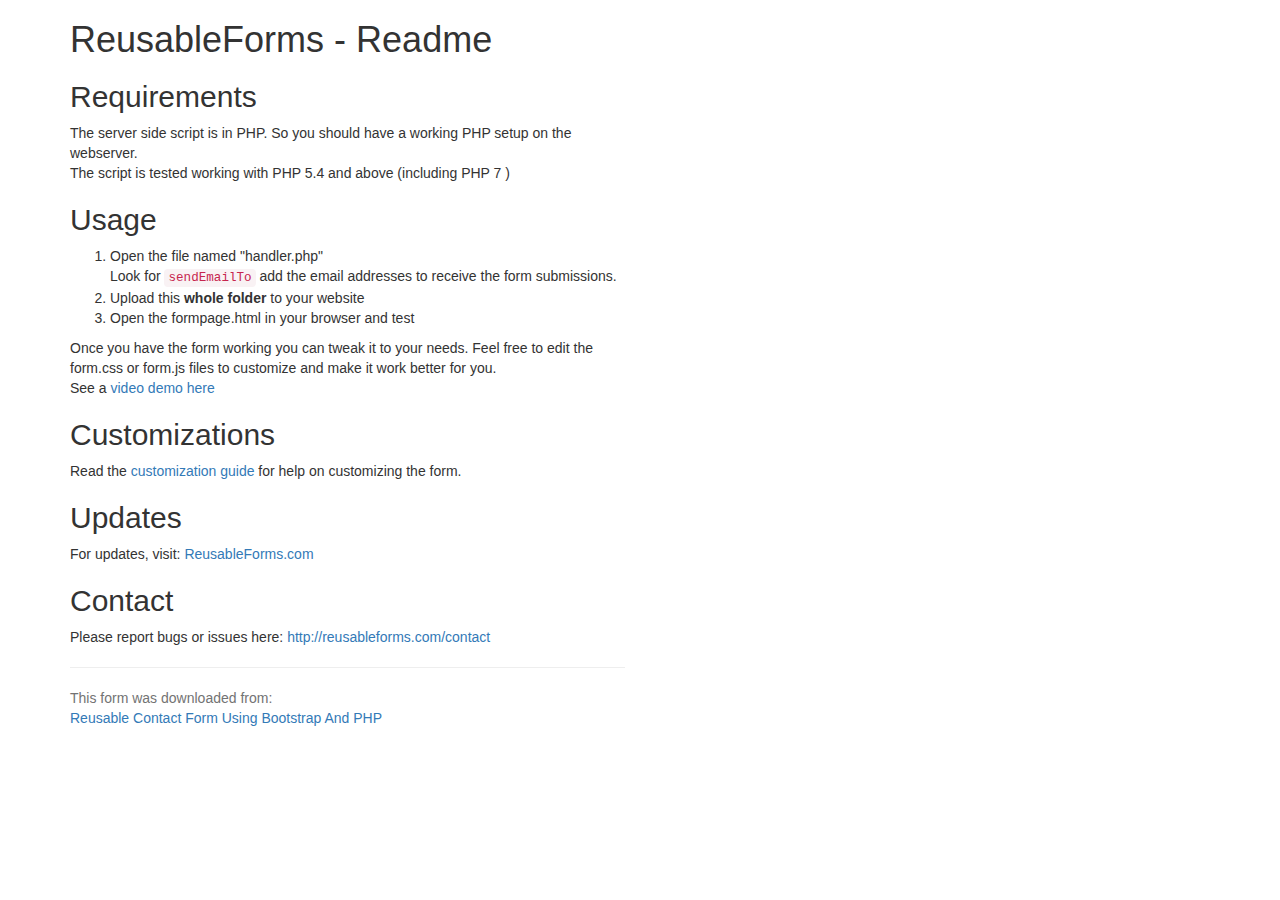
<file: contactform/readme.html>
<!doctype html>

<html lang="en">
<head>
  <meta charset="utf-8">

  <title>Reusable Form Readme First</title>
  <!-- Latest compiled and minified CSS -->
<link rel="stylesheet" href="https://maxcdn.bootstrapcdn.com/bootstrap/3.3.7/css/bootstrap.min.css" >

</head>

<body>
<div class="container">
<div class="row">
<div class="col-md-6">
<h1>ReusableForms - Readme</h1>

<h2>Requirements</h2>
The server side script is in PHP. So you should have a working PHP setup on the webserver.
<p>
The script is tested working with PHP 5.4 and above (including PHP 7 )
</p>

<h2>Usage</h2>
<ol>
<li>Open the file named "handler.php" <br/> Look for <code>sendEmailTo</code> add the email addresses to receive the form submissions.</li>
<li>Upload this <strong>whole folder</strong> to your website</li>
<li>Open the formpage.html in your browser and test</li>
</ol>
Once you have the form working you can tweak it to your needs. Feel free to edit the form.css or form.js files to customize and make it work better for you.
<p>
See a <a href="https://youtu.be/jAr4ZtLnmn0">video demo here</a>
</p>
<h2>Customizations</h2>
Read the <a href="http://reusableforms.com/doc/customization">customization guide</a> for help on customizing the form.

<h2>Updates</h2>
For updates, visit: <a href="http://reusableforms.com">ReusableForms.com</a>

<h2>Contact</h2>
Please report bugs or issues here:
<a href="http://reusableforms.com/contact">http://reusableforms.com/contact</a>
<p></p>
<hr/>
<p class="help-block">
This form was downloaded from:<br/>
<a href="http://reusableforms.com/d/a/contact-form-bootstrap">Reusable Contact Form Using Bootstrap And PHP</a>
</p>

</div>
</div>
</div>
</body>
</html>
</file>
<file: style.css>
body,h1,h2,h3,h4,h5 {font-family: "Poppins", sans-serif}
body {font-size:16px;}
.w3-half img{margin-bottom:-6px;margin-top:16px;opacity:0.8;cursor:pointer}
.w3-half img:hover{opacity:1}

.container {
    padding: 80px 120px;
}

.person{
  widht: 160px;
  height: 160px;
  border: 10px solid transparent;
  margin-bottom: 25px;
  width: 80%;
  height: 80%;
  opacity: 0.7;
}
.person:hover {
  border-color: #e8e8e8;
}

.slide{
  width:100%
}

.color-light-green{
  background-color: #a3cb58;
  color:white;
}

a.backgroundhover:hover{
  background-color: #a3cb58;
  color:white;
}

a.backgroundhover:visited{
  background-color: #a3cb58;
  color:white;
}


.color-pink{
  background-color:#fb63a7;
}
.text-color-pink{
  color:#fb63a7;

}

.color-dark-green{
  background-color:#708728;
}
.text-color-light-green{
  color: #a3cb58;
}
/* @media screen and (min-width: 992px) {

.sidenav{
  height: 100%;
  width: 300px;
  z-index:3
  font-weight:bold;
  position: fixed!important;
  z-index: 1;
  overflow: auto;
}


@media screen and (max-width: 992px) {
  .overlay {overflow-y: auto;}
  .overlay a {font-size: 20px}
  .overlay .closebtn {
    font-size: 40px;
    top: 15px;
    right: 35px;
  }
  .sidenav {
      height: 100%;
      width: 0px;
      position: fixed;
      z-index: 31;
      top: 0;
      left: 0;

      overflow-x: hidden;
      transition: 0.5s;
      padding-top: 60px;
  }

  .sidenav a {
      padding: 8px 8px 8px 32px;
      /* text-decoration: none;
      font-size: 25px;
      color: #818181;
      display: block;
      transition: 0.3s;
  }

  .sidenav a:hover {
      color: #f1f1f1;
  }

  .sidenav .closebtn {
      position: absolute;
      top: 0;
      right: 25px;
      font-size: 36px;
      margin-left: 50px;
  }
  .overlay{
    z-index: 30;
  }
} */

.closebtn {
    position: absolute;
    top: -21px;
    right: 0px;
    font-size: 60px;
    border: none;
    display: inline-block;
    padding: 8px 16px;
    vertical-align: middle;
    overflow: hidden;
    text-decoration: none;
    /* color: inherit; */
    /* background-color: inherit; */
    text-align: center;
    cursor: pointer;
    white-space: nowrap;

}
/* .backgroundhover a::hover{
  background-color: red;!important;
  color: yellow;!important;


} */

.datepassed{
    color: #ababab;
    text-decoration: line-through;
}


.button {
  background-color: #a3cb58; /* Green */
  border: none;
  color: white;
  padding: 16px 32px;
  text-align: center;
  text-decoration: none;
  display: inline-block;
  font-size: 16px;
  margin: 4px 2px;
  -webkit-transition-duration: 0.4s; /* Safari */
  transition-duration: 0.4s;
  cursor: pointer;
}

.button1 {
  background-color: white;
  color: black;
  border: 2px solid #a3cb58;
}

.button1:hover {
  background-color: #a3cb58;
  border: 2px solid #a3cb58;
  color: white;
}
</file>
